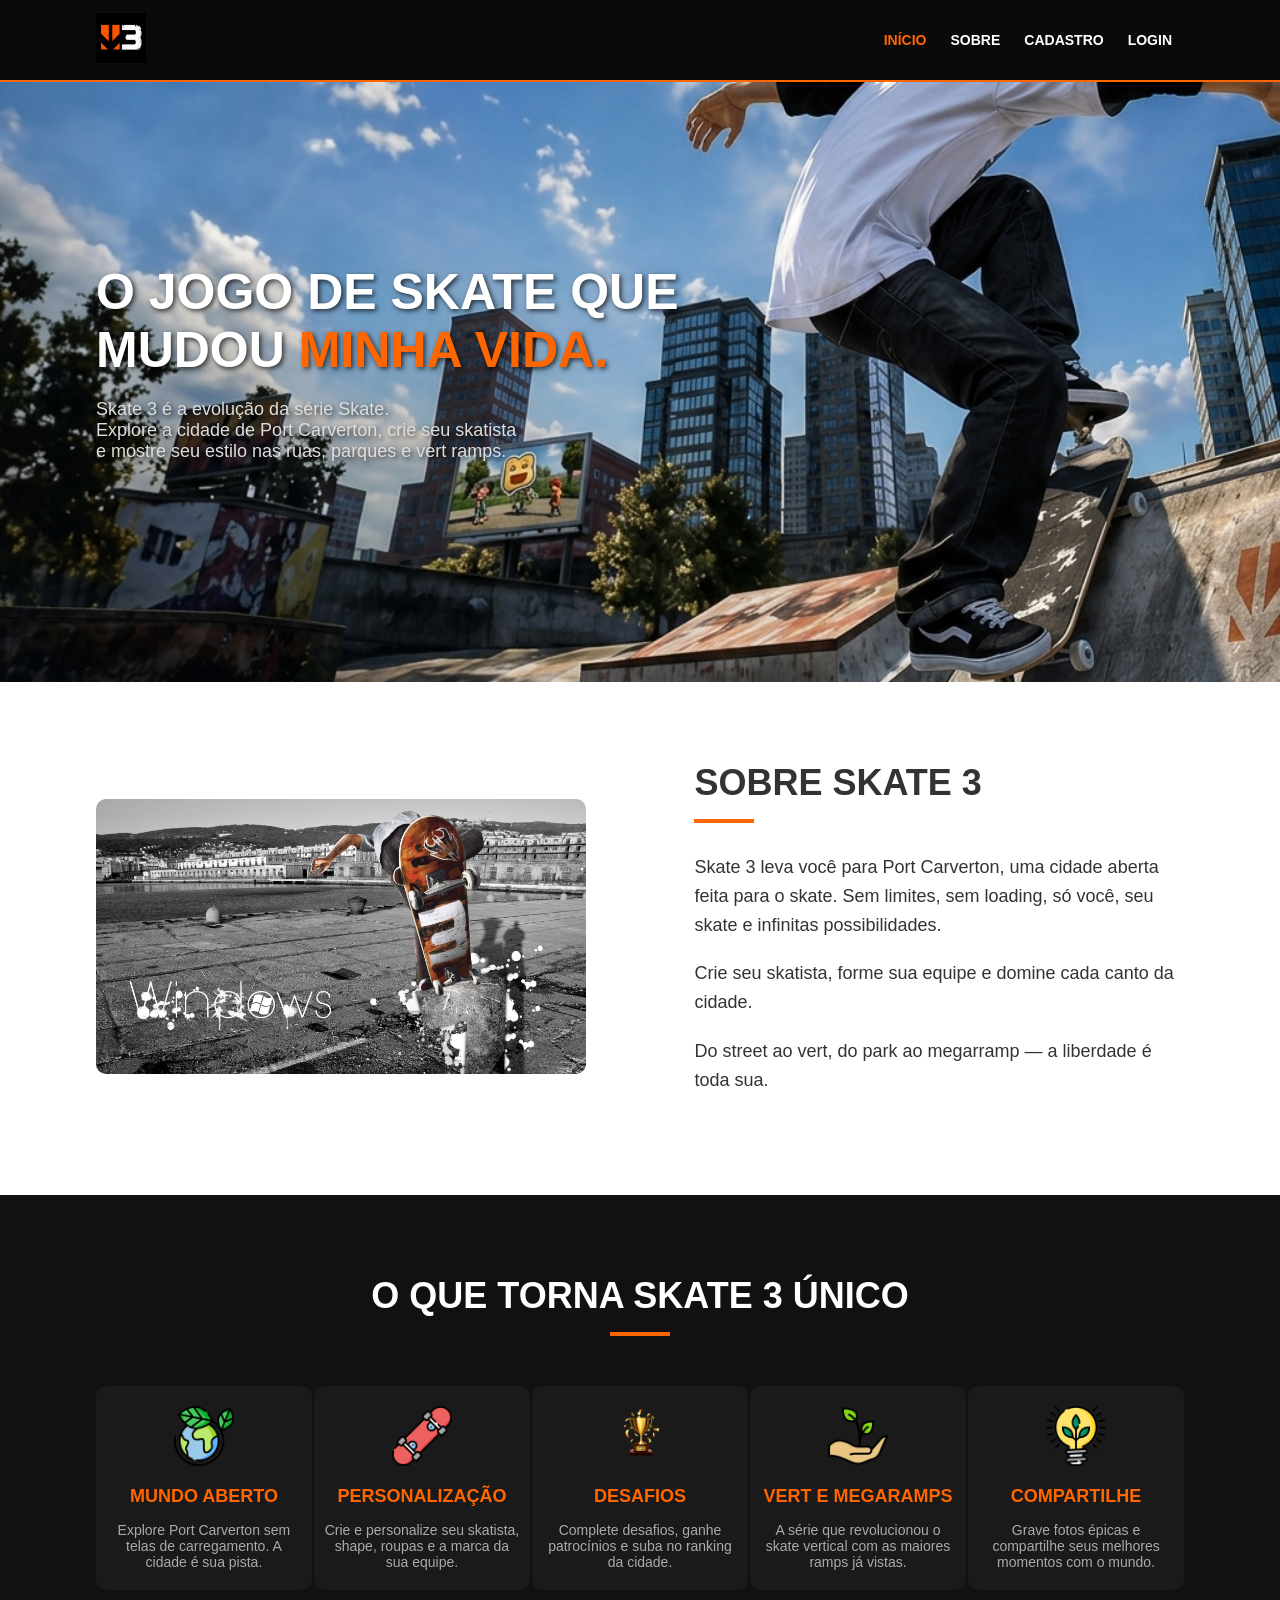
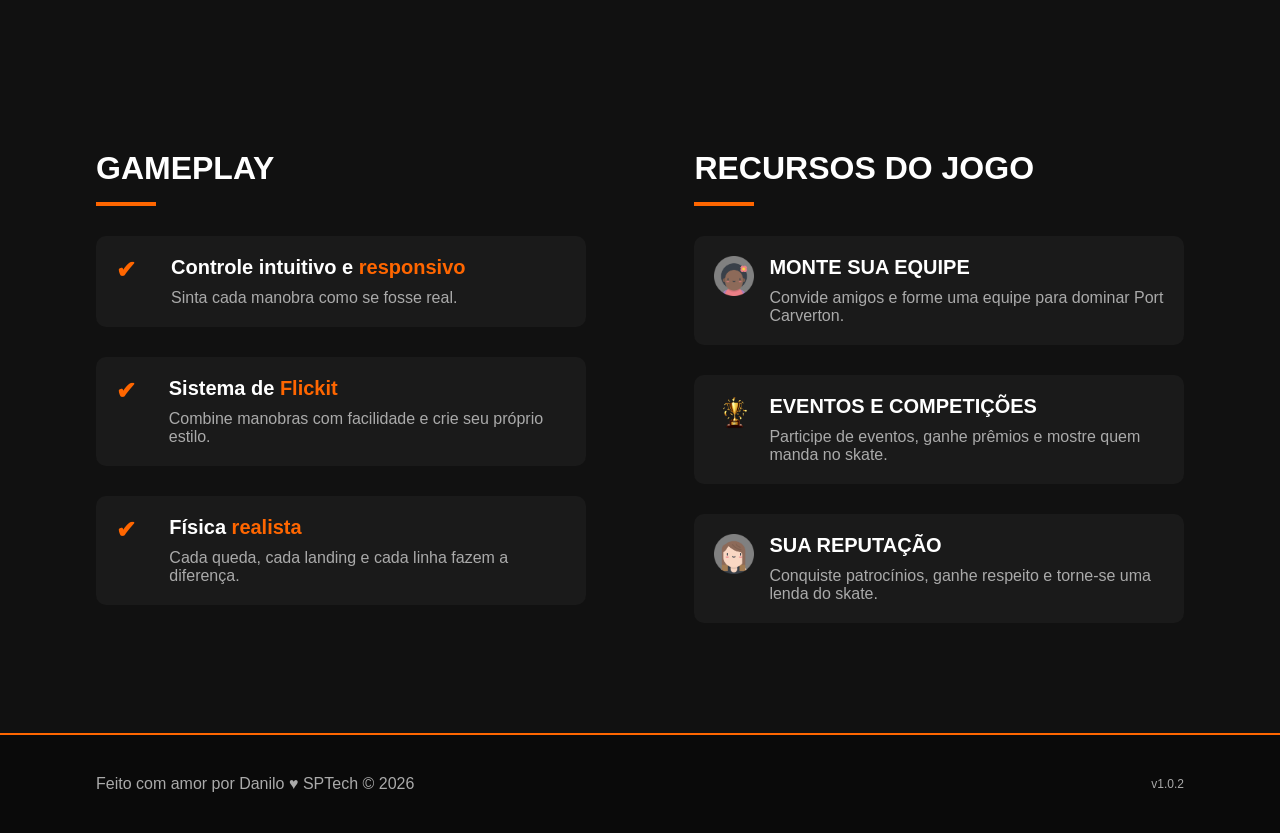
<file: public/index.html>
<!DOCTYPE html>
<html lang="pt-br">

<head>
  <meta charset="UTF-8">
  <meta http-equiv="X-UA-Compatible" content="IE=edge">
  <meta name="viewport" content="width=device-width, initial-scale=1.0">
  <title>Skate 3 | Oficial</title>
  <link rel="stylesheet" href="./css/estilo.css">
  <link rel="icon" href="./assets/imgs/skateicon.jpg">
</head>

<body>

  <div class="header">
    <div class="container">
      <div class="logo">
        <img src="./assets/imgs/logoFinalSkate3.png" alt="Skate 3 Logo">
      </div>
      <ul class="navbar">
        <li class="agora"><a href="#inicio">INÍCIO</a></li>
        <li><a href="#sobre">SOBRE</a></li>
        <li><a href="cadastro.html">CADASTRO</a></li>
        <li><a href="login.html">LOGIN</a></li>
      </ul>
    </div>
  </div>

  <div id="inicio" class="banner">
    <div class="container">
      <div class="banner-content">
        <h1>O JOGO DE SKATE QUE MUDOU <span>MINHA VIDA.</span></h1>
        <p>Skate 3 é a evolução da série Skate.<br>
          Explore a cidade de Port Carverton, crie seu skatista<br>
          e mostre seu estilo nas ruas, parques e vert ramps.</p>
        <div class="botoes">
        </div>
      </div>
    </div>
  </div>

  <div id="sobre" class="sobre">
    <div class="container">
      <div class="sobre-img">
        <img src="./assets/imgs/backGroundskate3.jpg" alt="Skate 3 Sobre">
      </div>
      <div class="sobre-text">
        <h2>SOBRE SKATE 3</h2>
        <div class="linha-laranja"></div>
        <p>Skate 3 leva você para Port Carverton, uma cidade aberta feita para o skate. Sem limites, sem loading, só
          você, seu skate e infinitas possibilidades.</p>
        <p>Crie seu skatista, forme sua equipe e domine cada canto da cidade.</p>
        <p>Do street ao vert, do park ao megarramp — a liberdade é toda sua.</p>
      </div>
    </div>
  </div>

  <div class="features">
    <div class="container flex-column">
      <h2>O QUE TORNA SKATE 3 ÚNICO</h2>
      <div class="linha-laranja"></div>
      <div class="boxes">
        <div class="box">
          <img src="./assets/imgs/planet-earth_color.png" alt="Mundo Aberto">
          <h4>MUNDO ABERTO</h4>
          <p>Explore Port Carverton sem telas de carregamento. A cidade é sua pista.</p>
        </div>
        <div class="box">
          <img src="./assets/imgs/skateicon.jpg" alt="Personalização">
          <h4>PERSONALIZAÇÃO</h4>
          <p>Crie e personalize seu skatista, shape, roupas e a marca da sua equipe.</p>
        </div>
        <div class="box">
          <img src="./assets/imgs/trofeuicon.jpg" alt="Desafios">
          <h4>DESAFIOS</h4>
          <p>Complete desafios, ganhe patrocínios e suba no ranking da cidade.</p>
        </div>
        <div class="box">
          <img src="./assets/imgs/growth_color.png" alt="Vert e Megaramps">
          <h4>VERT E MEGARAMPS</h4>
          <p>A série que revolucionou o skate vertical com as maiores ramps já vistas.</p>
        </div>
        <div class="box">
          <img src="./assets/imgs/lightbulb_color.png" alt="Compartilhe">
          <h4>COMPARTILHE</h4>
          <p>Grave fotos épicas e compartilhe seus melhores momentos com o mundo.</p>
        </div>
      </div>
    </div>
  </div>
  <div class="gameplay-evolucao">
    <div class="container">

      <div class="coluna">
        <h2>GAMEPLAY</h2>
        <div class="linha-laranja"></div>
        <div class="item-lista">
          <span class="icone-check">✔</span>
          <div class="texto">
            <h4>Controle intuitivo e <span>responsivo</span></h4>
            <p>Sinta cada manobra como se fosse real.</p>
          </div>
        </div>
        <div class="item-lista">
          <span class="icone-check">✔</span>
          <div class="texto">
            <h4>Sistema de <span>Flickit</span></h4>
            <p>Combine manobras com facilidade e crie seu próprio estilo.</p>
          </div>
        </div>
        <div class="item-lista">
          <span class="icone-check">✔</span>
          <div class="texto">
            <h4>Física <span>realista</span></h4>
            <p>Cada queda, cada landing e cada linha fazem a diferença.</p>
          </div>
        </div>
      </div>

      <div class="coluna">
        <h2>RECURSOS DO JOGO</h2>
        <div class="linha-laranja"></div>
        <div class="item-lista">
          <img src="./assets/imgs/pessoa1.png" alt="Equipe" class="icone-img">
          <div class="texto">
            <h4>MONTE SUA EQUIPE</h4>
            <p>Convide amigos e forme uma equipe para dominar Port Carverton.</p>
          </div>
        </div>
        <div class="item-lista">
          <img src="./assets/imgs/trofeuicon.jpg" alt="Eventos" class="icone-img">
          <div class="texto">
            <h4>EVENTOS E COMPETIÇÕES</h4>
            <p>Participe de eventos, ganhe prêmios e mostre quem manda no skate.</p>
          </div>
        </div>
        <div class="item-lista">
          <img src="./assets/imgs/pessoa2.png" alt="Reputação" class="icone-img">
          <div class="texto">
            <h4>SUA REPUTAÇÃO</h4>
            <p>Conquiste patrocínios, ganhe respeito e torne-se uma lenda do skate.</p>
          </div>
        </div>
      </div>

    </div>
  </div>
  <div class="footer">
    <div class="container">
      <div class="footer-content">
        <p>Feito com amor por Danilo &hearts; SPTech &copy; 2026</p>
        <span class="version">v1.0.2</span>
      </div>
    </div>
  </div>

</body>

</html>
</file>
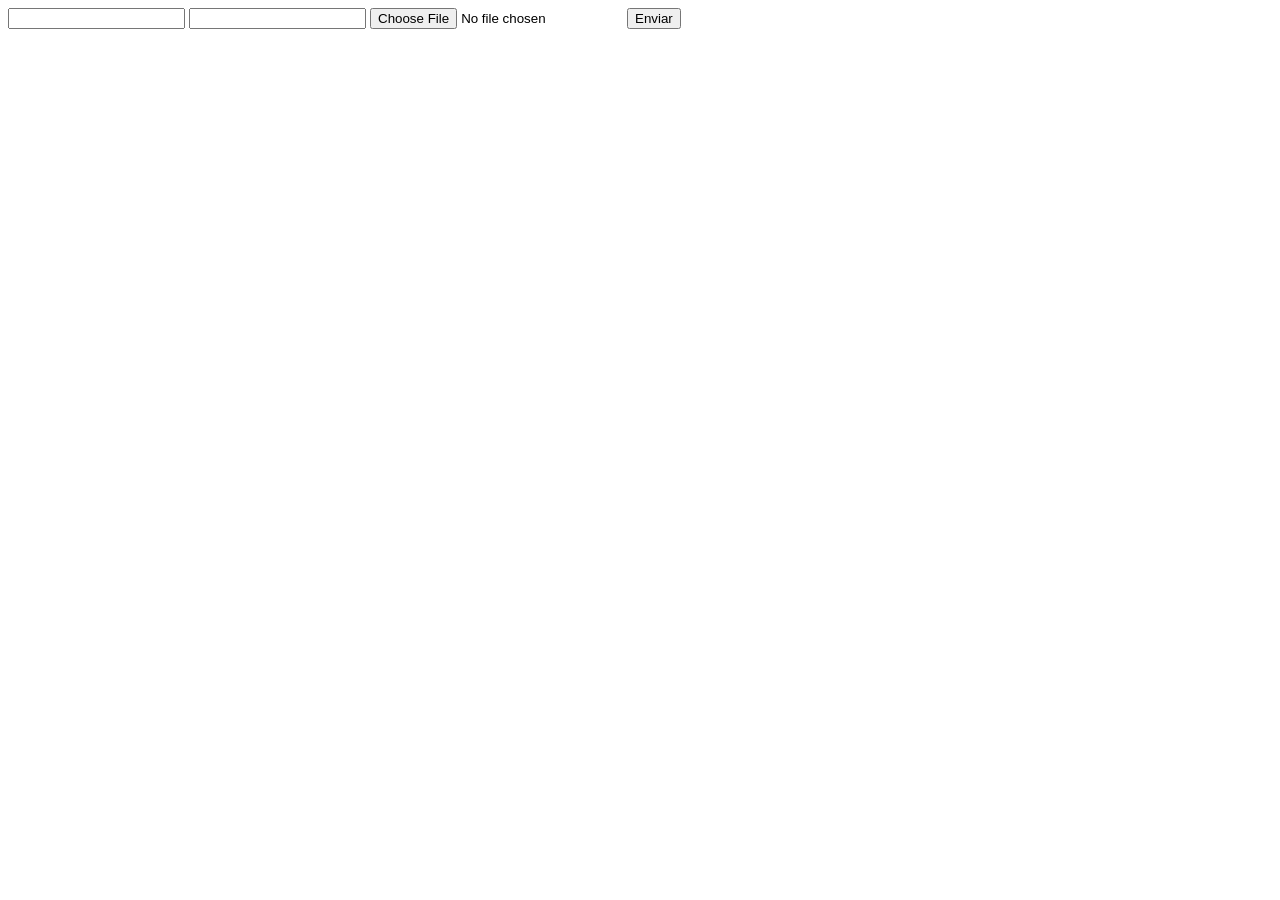
<file: DOCUMENTOS_DE_APOIO/exemplo_de_upload_de_arquivo/public/index.html>
<!DOCTYPE html>
<html lang="en">

<head>
  <meta charset="UTF-8">
  <meta http-equiv="X-UA-Compatible" content="IE=edge">
  <meta name="viewport" content="width=device-width, initial-scale=1.0">
  <title>Upload</title>
</head>

<body>

  <div>
    <input name="nome" id="nome" type="text" />
    <input name="email" id="email" type="url" />
    <input name="foto" id="foto" type="file" />
    <button onclick="enviar()">Enviar</button>
  </div>

  <div id="container"></div>
</body>

</html>

<script>
  function enviar() {
    const formData = new FormData();
    formData.append('foto', foto.files[0])
    formData.append('nome', nome.value)
    formData.append('email', email.value)

    fetch("/usuarios/cadastro", {
      method: "POST",
      body: formData
    })
      .then(res => {
        window.location = "./perfil.html"
      })
      .catch(err => {
        console.log(err);
      })
  }
</script>
</file>
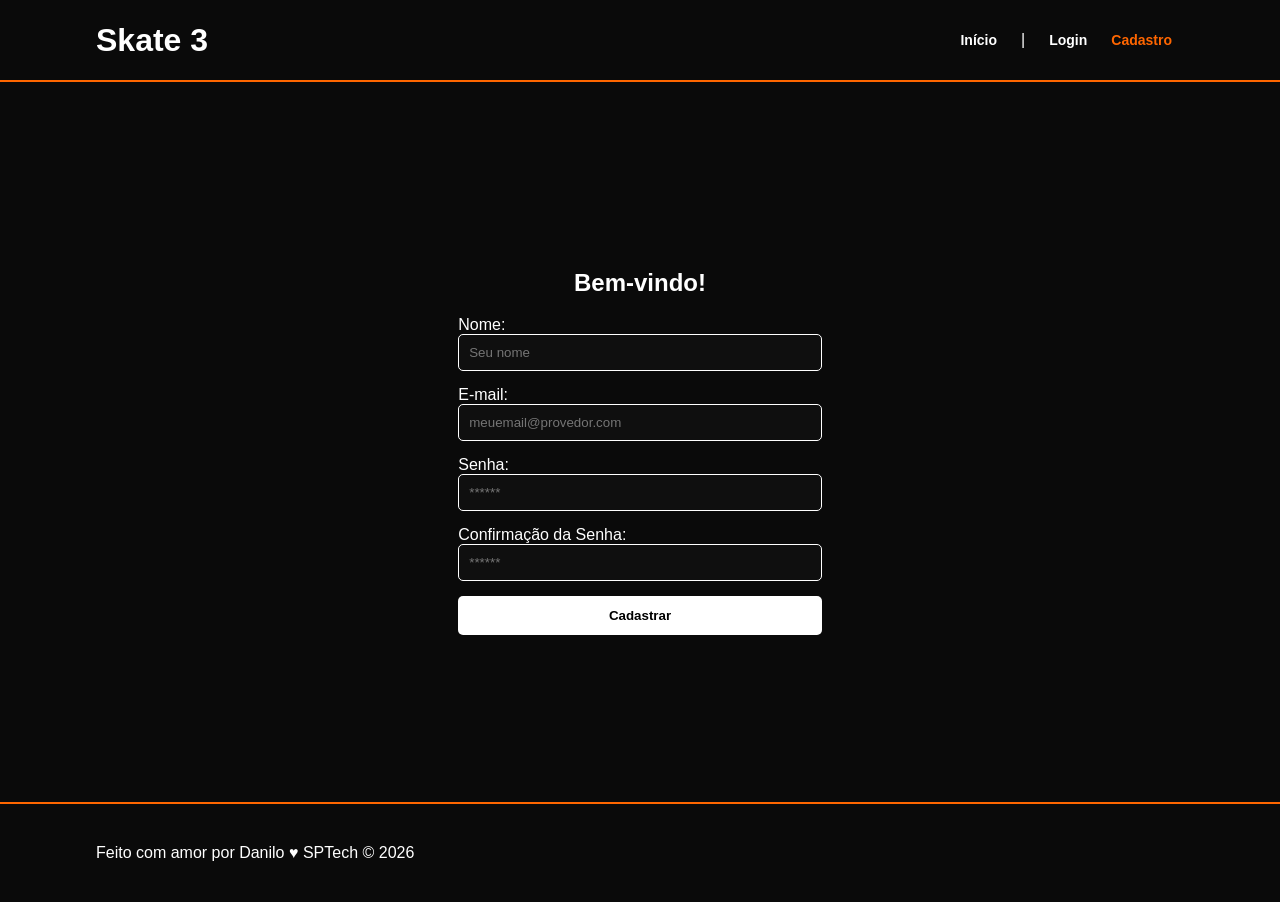
<file: public/cadastro.html>
<!DOCTYPE html>
<html lang="pt-br">

<head>
  <meta charset="UTF-8" />
  <meta http-equiv="X-UA-Compatible" content="IE=edge" />
  <meta name="viewport" content="width=device-width, initial-scale=1.0" />

  <title>Skate 3 | Cadastro</title>

  <script src="./js/sessao.js"></script>
  <link rel="icon" href="./assets/imgs/skateicon.jpg">
  <link rel="stylesheet" href="./css/estilo.css" />
  <link rel="preconnect" href="https://fonts.gstatic.com" />
</head>

<body onload="listar()">
  <!--header inicio-->
  <div class="header">
    <div class="container">
      <h1 class="titulo">Skate 3</h1>
      <ul class="navbar">
        <li>
          <a href="index.html">Início</a>
        </li>
        <!--<li>
          <a href="simulador.html">Simulador</a>
        </li> -->
        <li>|</li>
        <li>
          <a href="login.html">Login</a>
        </li>
        <li class="agora">
          <a href="#">Cadastro</a>
        </li>
      </ul>
    </div>
  </div>
  <!--header fim-->

  <div class="login">
    <div class="alerta_erro">
      <div class="card_erro" id="cardErro">
        <span id="mensagem_erro"></span>
      </div>
    </div>
    <div class="container">
      <div class="card card-cadastro">
        <h2>Bem-vindo!</h2>
        <div class="formulario">
          <!--
                         Para inserir mais um campo, copie uma das inputs abaixo.
                         Assim que inserir vá para o script abaixo.
                     -->
          <div class="campo">
            <span>Nome:</span>
            <input id="nome_input" type="text" placeholder="Seu nome" />
          </div>
          <div class="campo">
            <span>E-mail:</span>
            <input id="email_input" type="text" placeholder="meuemail@provedor.com" />
          </div>
          <div class="campo">
            <span>Senha:</span>
            <input id="senha_input" type="password" placeholder="******" />
          </div>
          <div class="campo">
            <span>Confirmação da Senha:</span>
            <input id="confirmacao_senha_input" type="password" placeholder="******" />
          </div>
          <button class="botao" onclick="cadastrar()">Cadastrar</button>
        </div>
        <div id="div_aguardar" class="loading-div">
          <img src="./assets/circle-loading.gif" id="loading-gif" />
        </div>

        <div id="div_erros_login"></div>
      </div>
    </div>
  </div>

  <!--footer inicio-->
  <div class="footer">
    <div class="container">
      <p>Feito com amor por Danilo &hearts; SPTech &copy; 2026</p>
    </div>
  </div>
  <!--footer fim-->
</body>

</html>

<script>
  function cadastrar() {
    // aguardar();

    //Recupere o valor da nova input pelo nome do id
    // Agora vá para o método fetch logo abaixo
    var nomeVar = nome_input.value;
    var emailVar = email_input.value;
    var senhaVar = senha_input.value;
    var confirmacaoSenhaVar = confirmacao_senha_input.value;

    // Verificando se há algum campo em branco
    if (
      nomeVar == "" ||
      emailVar == "" ||
      senhaVar == "" ||
      confirmacaoSenhaVar == ""
    ) {
      cardErro.style.display = "block";
      mensagem_erro.innerHTML =
        "(Mensagem de erro para todos os campos em branco)";

      finalizarAguardar();
      return false;
    } else {
      setInterval(sumirMensagem, 5000);
    }
    // Enviando o valor da nova input
    fetch("/usuarios/cadastrar", {
      method: "POST",
      headers: {
        "Content-Type": "application/json",
      },
      body: JSON.stringify({
        // crie um atributo que recebe o valor recuperado aqui
        // Agora vá para o arquivo routes/usuario.js
        nomeServer: nomeVar,
        emailServer: emailVar,
        senhaServer: senhaVar,
      }),
    })
      .then(function (resposta) {
        console.log("resposta: ", resposta);

        if (resposta.ok) {
          resposta.json().then(json => {
            sessionStorage.ID_USUARIO = json.insertId;
            sessionStorage.NOME_USUARIO = nomeVar;
            sessionStorage.EMAIL_USUARIO = emailVar;
          });

          cardErro.style.display = "block";

          mensagem_erro.innerHTML =
            "Cadastro realizado com sucesso! Redirecionando para o Quiz...";

          setTimeout(() => {
            window.location = "quiz.html";
          }, "2000");

          limparFormulario();
          finalizarAguardar();
        } else {
          throw "Houve um erro ao tentar realizar o cadastro!";
        }
      })
      .catch(function (resposta) {
        console.log(`#ERRO: ${resposta}`);
        finalizarAguardar();
      });

    return false;
  }

  function sumirMensagem() {
    cardErro.style.display = "none";
  }
</script>
</file>
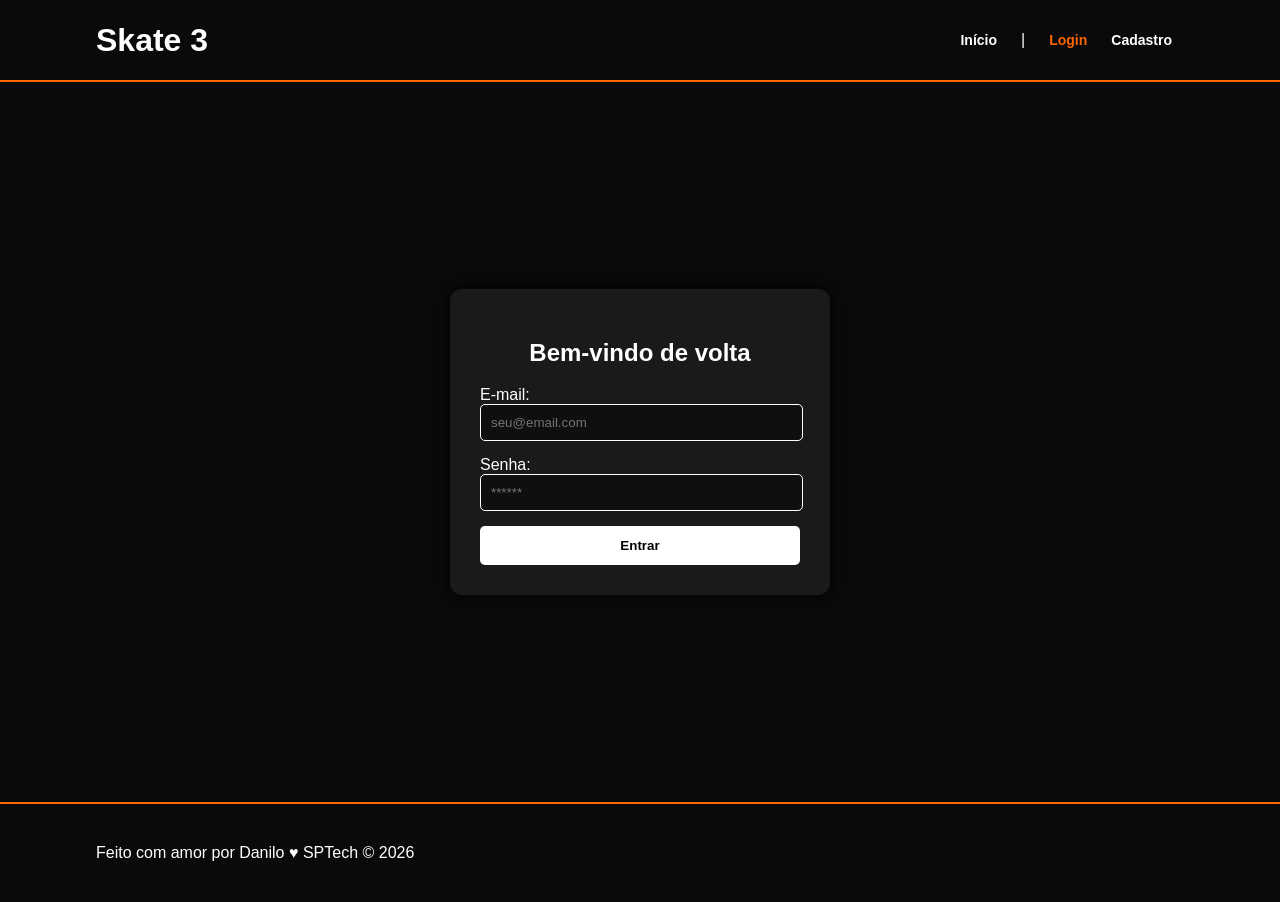
<file: public/login.html>
<!DOCTYPE html>
<html lang="pt-br">

<head>
    <meta charset="UTF-8">
    <meta name="viewport" content="width=device-width, initial-scale=1.0">
    <title>Skate 3 | Login</title>

    <script src="./js/sessao.js"></script>
    <link rel="icon" href="./assets/imgs/skateicon.jpg">
    <link rel="stylesheet" href="./css/estilo.css">
</head>

<body>

    <div class="header">
        <div class="container">
            <h1 class="titulo">Skate 3</h1>
            <ul class="navbar">
                <li><a href="index.html">Início</a></li>
                <!-- <li><a href="manobras.html">Manobras</a></li> -->
                <li>|</li>
                <li class="agora"><a href="#">Login</a></li>
                <li><a href="cadastro.html">Cadastro</a></li>
            </ul>
        </div>
    </div>

    <div class="login">
        <div class="container">
            <div class="card card-login">

                <h2>Bem-vindo de volta</h2>

                <div class="formulario">
                    <div class="campo">
                        <span>E-mail:</span>
                        <input id="email_input" type="text" placeholder="seu@email.com">
                    </div>

                    <div class="campo">
                        <span>Senha:</span>
                        <input id="senha_input" type="password" placeholder="******">
                    </div>

                    <button type="button" class="botao" onclick="entrar()">Entrar</button>
                </div>

                <div id="div_aguardar" class="loading-div">
                    <img src="./assets/circle-loading.gif">
                </div>

                <div id="div_erros_login"></div>

            </div>
        </div>
    </div>

    <div class="footer">
        <div class="container">
            <p>Feito com amor por Danilo &hearts; SPTech &copy; 2026</p>
        </div>
    </div>

</body>

</html>
<script>
    var tentativas = [];

    function entrar() {
        aguardar();

        var emailVar = email_input.value;
        var senhaVar = senha_input.value;

        tentativas.push(emailVar);


        var mensagemTentativas = "<br><br><b>Tentativas de login:</b><br>";
        for (var i = 0; i < tentativas.length; i++) {
            mensagemTentativas += `Tentativa ${i + 1}: ${tentativas[i]}<br>`;
        }

        if (emailVar == '' || senhaVar == '') {
            var divErro = document.getElementById("div_erros_login");

            divErro.innerHTML = "Preencha todos os campos!" + mensagemTentativas;
            divErro.style.display = "block";
            finalizarAguardar();
            return false;
        } else {
            setInterval(sumirMensagem, 5000)
        }
        console.log("FORM LOGIN: ", emailVar);
        console.log("FORM SENHA: ", senhaVar);

        fetch("/usuarios/autenticar", {
            method: "POST",
            headers: {
                "Content-Type": "application/json"
            },
            body: JSON.stringify({
                emailServer: emailVar,
                senhaServer: senhaVar
            })
        }).then(function (resposta) {
            console.log("ESTOU NO THEN DO entrar()!")

            if (resposta.ok) {
                console.log(resposta);

                resposta.json().then(json => {
                    console.log(json);
                    console.log(JSON.stringify(json));
                    sessionStorage.EMAIL_USUARIO = json.email;
                    sessionStorage.NOME_USUARIO = json.nome;
                    sessionStorage.ID_USUARIO = json.id

                    setTimeout(function () {
                        window.location = "dashboard/cards.html";
                    }, 1000); // apenas para exibir o loading

                });

            } else {

                console.log("Houve um erro ao tentar realizar o login!");

                resposta.text().then(texto => {
                    console.error(texto);
                    finalizarAguardar(texto + mensagemTentativas);
                });
            }

        }).catch(function (erro) {
            console.log(erro);
        })

        return false;
    }

    function sumirMensagem() {
        var divErro = document.getElementById("div_erros_login");
        divErro.style.display = "none";
    }
</script>
</file>
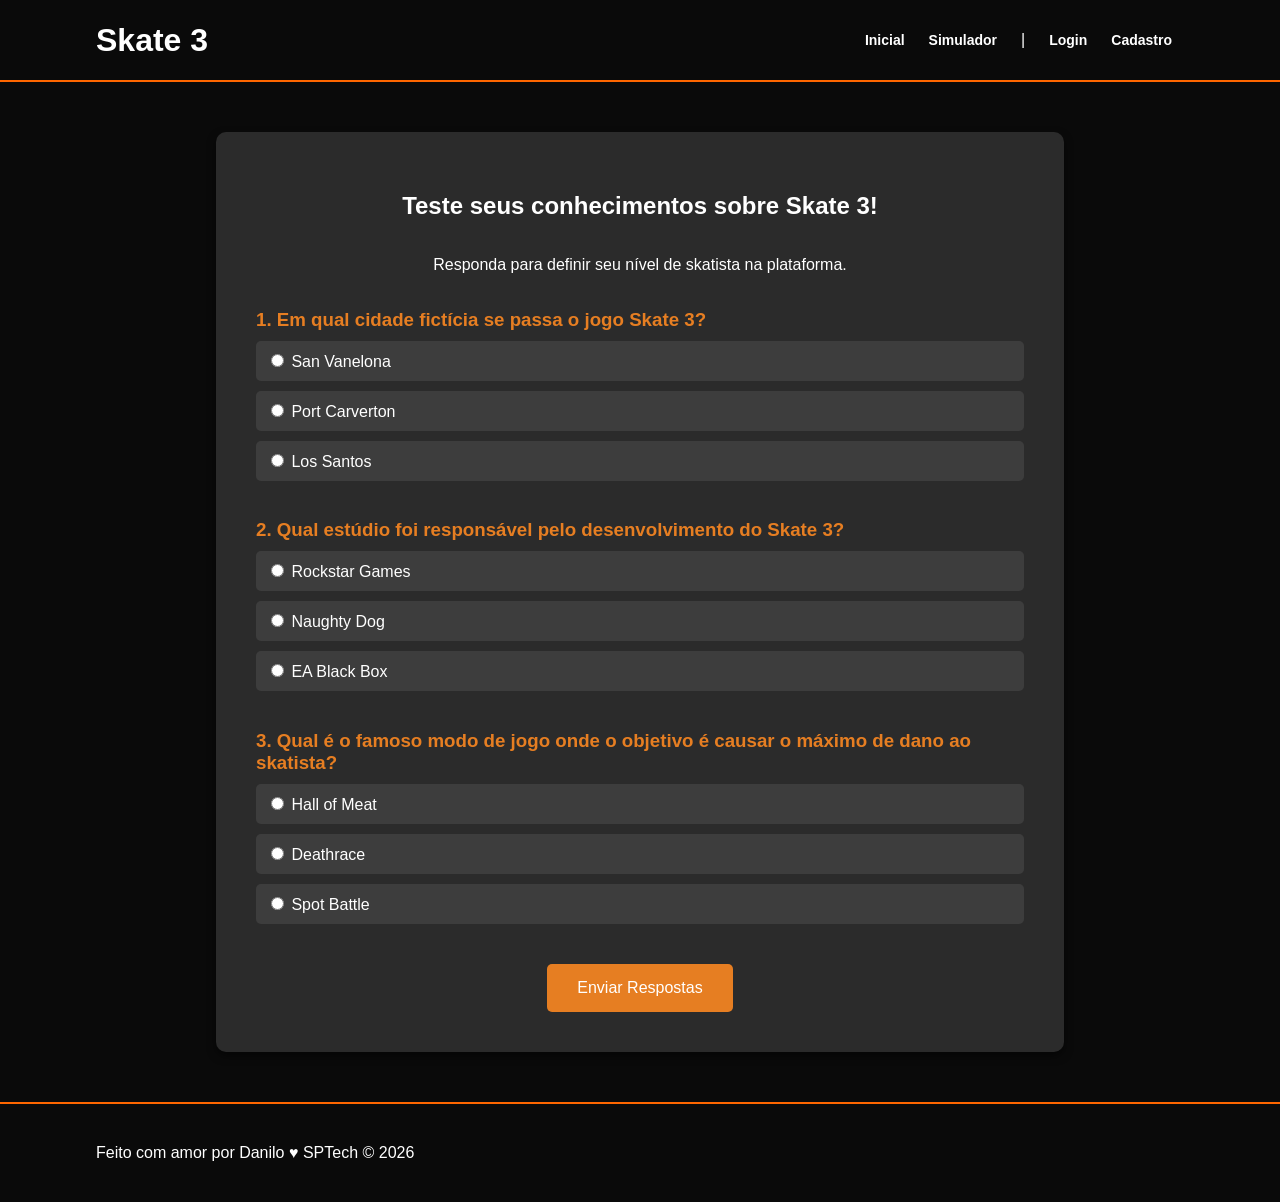
<file: public/quiz.html>
<!DOCTYPE html>
<html lang="pt-br">

<head>
    <meta charset="UTF-8" />
    <meta http-equiv="X-UA-Compatible" content="IE=edge" />
    <meta name="viewport" content="width=device-width, initial-scale=1.0" />

    <title>Skate 3 | Quiz</title>

    <script src="./js/sessao.js"></script>
    <link rel="icon" href="./assets/imgs/skateicon.jpg">
    <link rel="stylesheet" href="./css/estilo.css" />
    <link rel="preconnect" href="https://fonts.gstatic.com" />

</head>

<body>
    <!--header inicio-->
    <div class="header">
        <div class="container">
            <h1 class="titulo">Skate 3</h1>
            <ul class="navbar">
                <li><a href="index.html">Inicial</a></li>
                <li><a href="simulador.html">Simulador</a></li>
                <li>|</li>
                <li><a href="login.html">Login</a></li>
                <li><a href="cadastro.html">Cadastro</a></li>
            </ul>
        </div>
    </div>
    <!--header fim-->

    <div class="quiz-container">
        <h2>Teste seus conhecimentos sobre Skate 3!</h2>
        <p>Responda para definir seu nível de skatista na plataforma.</p>

        <div class="pergunta" id="q1">
            <h3>1. Em qual cidade fictícia se passa o jogo Skate 3?</h3>
            <div class="opcoes">
                <label><input type="radio" name="p1" value="A"> San Vanelona</label>
                <label><input type="radio" name="p1" value="B"> Port Carverton</label>
                <label><input type="radio" name="p1" value="C"> Los Santos</label>
            </div>
        </div>

        <div class="pergunta" id="q2">
            <h3>2. Qual estúdio foi responsável pelo desenvolvimento do Skate 3?</h3>
            <div class="opcoes">
                <label><input type="radio" name="p2" value="A"> Rockstar Games</label>
                <label><input type="radio" name="p2" value="B"> Naughty Dog</label>
                <label><input type="radio" name="p2" value="C"> EA Black Box</label>
            </div>
        </div>

        <div class="pergunta" id="q3">
            <h3>3. Qual é o famoso modo de jogo onde o objetivo é causar o máximo de dano ao skatista?</h3>
            <div class="opcoes">
                <label><input type="radio" name="p3" value="A"> Hall of Meat</label>
                <label><input type="radio" name="p3" value="B"> Deathrace</label>
                <label><input type="radio" name="p3" value="C"> Spot Battle</label>
            </div>
        </div>

        <button class="btn-quiz" onclick="finalizarQuiz()">Enviar Respostas</button>

        <div id="resultado_quiz"></div>
    </div>

    <!--footer inicio-->
    <div class="footer">
        <div class="container">
            <p>Feito com amor por Danilo &hearts; SPTech &copy; 2026</p>
        </div>
    </div>
    <!--footer fim-->

</body>

</html>

<script>
    function finalizarQuiz() {
        var idUsuario = sessionStorage.ID_USUARIO;

        if (!idUsuario) {
            alert("Você precisa estar logado/cadastrado para salvar o quiz!");
            window.location = "cadastro.html";
            return;
        }

        var p1 = document.querySelector('input[name="p1"]:checked');
        var p2 = document.querySelector('input[name="p2"]:checked');
        var p3 = document.querySelector('input[name="p3"]:checked');

        if (!p1 || !p2 || !p3) {
            alert("Por favor, responda todas as perguntas antes de enviar!");
            return;
        }

        var acertos = 0;

        // Respostas corretas: 1: B, 2: C, 3: A
        if (p1.value == "B") acertos++;
        if (p2.value == "C") acertos++;
        if (p3.value == "A") acertos++;

        var divResultado = document.getElementById("resultado_quiz");
        divResultado.style.display = "block";
        divResultado.innerHTML = `Calculando sua pontuação...`;

        // Enviando os dados para o backend
        fetch("/quiz/cadastrar", {
            method: "POST",
            headers: {
                "Content-Type": "application/json",
            },
            body: JSON.stringify({
                idUsuario: idUsuario,
                pontuacao: acertos
            })
        })
            .then(function (resposta) {
                if (resposta.ok) {
                    divResultado.innerHTML = `Quiz finalizado! Você acertou ${acertos} de 3 perguntas. Redirecionando para o login...`;
                    setTimeout(() => {
                        window.location = "login.html";
                    }, 3000);
                } else {
                    throw "Houve um erro ao tentar salvar o quiz!";
                }
            })
            .catch(function (erro) {
                console.log(`#ERRO: ${erro}`);
                divResultado.innerHTML = "Erro ao salvar a pontuação.";
                divResultado.style.color = "red";
            });
    }
</script>
</file>
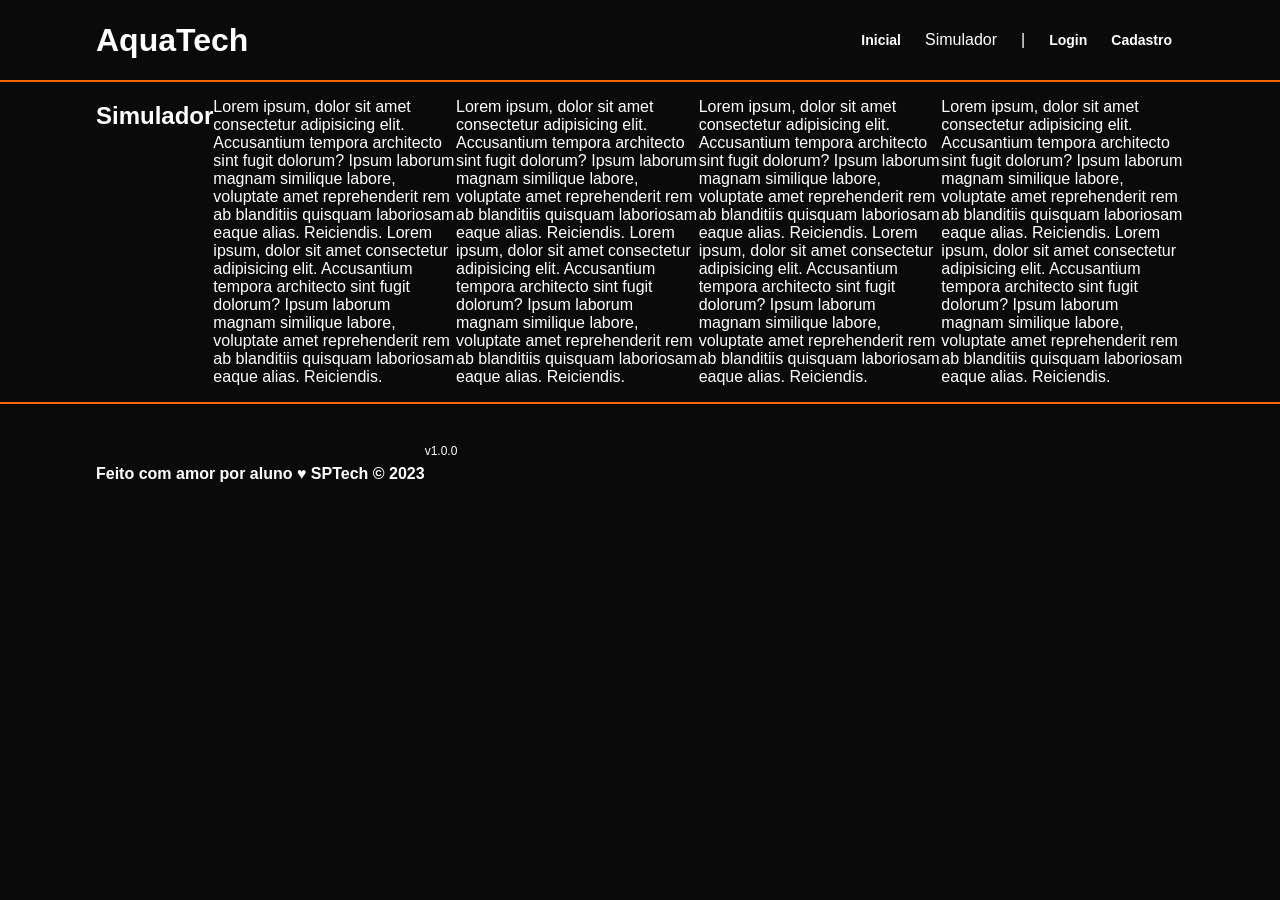
<file: public/simulador.html>
<!DOCTYPE html>
<html lang="pt-br">

<head>
    <meta charset="UTF-8">
    <meta http-equiv="X-UA-Compatible" content="IE=edge">
    <meta name="viewport" content="width=device-width, initial-scale=1.0">

    <title>AquaTech | Simulador</title>

    <script src="./js/sessao.js"></script>

    <link rel="stylesheet" href="./css/estilo.css">
    <link rel="icon" href="./assets/icon/favicon2.ico">
    <link rel="preconnect" href="https://fonts.gstatic.com">
</head>

<body>

    <!--header inicio-->
    <div class="header">
        <div class="container">
            <h1 class="titulo">AquaTech</h1>
            <ul class="navbar">
                <li>
                    <a href="./index.html">Inicial</a>
                </li>
                <li class="agora">Simulador</li>
                <li>|</li>
                <li>
                    <a href="./login.html">Login</a>
                </li>
                <li>
                    <a href="./login.html">Cadastro</a>
                </li>
            </ul>
        </div>
    </div>


    <!-- simulador inicio -->
    <div class="simulador">
        <div class="container">
            <h2>Simulador</h2>
            <p>Lorem ipsum, dolor sit amet consectetur adipisicing elit. Accusantium tempora architecto sint fugit
                dolorum? Ipsum laborum magnam similique labore, voluptate amet reprehenderit rem ab blanditiis quisquam
                laboriosam eaque alias. Reiciendis. Lorem ipsum, dolor sit amet consectetur adipisicing elit.
                Accusantium tempora architecto sint fugit dolorum? Ipsum laborum magnam similique labore, voluptate amet
                reprehenderit rem ab blanditiis quisquam laboriosam eaque alias. Reiciendis.</p>
            <p>Lorem ipsum, dolor sit amet consectetur adipisicing elit. Accusantium tempora architecto sint fugit
                dolorum? Ipsum laborum magnam similique labore, voluptate amet reprehenderit rem ab blanditiis quisquam
                laboriosam eaque alias. Reiciendis. Lorem ipsum, dolor sit amet consectetur adipisicing elit.
                Accusantium tempora architecto sint fugit dolorum? Ipsum laborum magnam similique labore, voluptate amet
                reprehenderit rem ab blanditiis quisquam laboriosam eaque alias. Reiciendis.</p>
            <p>Lorem ipsum, dolor sit amet consectetur adipisicing elit. Accusantium tempora architecto sint fugit
                dolorum? Ipsum laborum magnam similique labore, voluptate amet reprehenderit rem ab blanditiis quisquam
                laboriosam eaque alias. Reiciendis. Lorem ipsum, dolor sit amet consectetur adipisicing elit.
                Accusantium tempora architecto sint fugit dolorum? Ipsum laborum magnam similique labore, voluptate amet
                reprehenderit rem ab blanditiis quisquam laboriosam eaque alias. Reiciendis.</p>
            <p>Lorem ipsum, dolor sit amet consectetur adipisicing elit. Accusantium tempora architecto sint fugit
                dolorum? Ipsum laborum magnam similique labore, voluptate amet reprehenderit rem ab blanditiis quisquam
                laboriosam eaque alias. Reiciendis. Lorem ipsum, dolor sit amet consectetur adipisicing elit.
                Accusantium tempora architecto sint fugit dolorum? Ipsum laborum magnam similique labore, voluptate amet
                reprehenderit rem ab blanditiis quisquam laboriosam eaque alias. Reiciendis.</p>

        </div>
    </div>
    <!-- simulador fim -->

    <!--footer inicio-->
    <div class="footer">
        <div class="container">
            <h4>Feito com amor por aluno &hearts; SPTech &copy; 2023</h4>
            <span class="version">v1.0.0</span>
        </div>
    </div>
    <!--footer fim-->


</body>

</html>
</file>
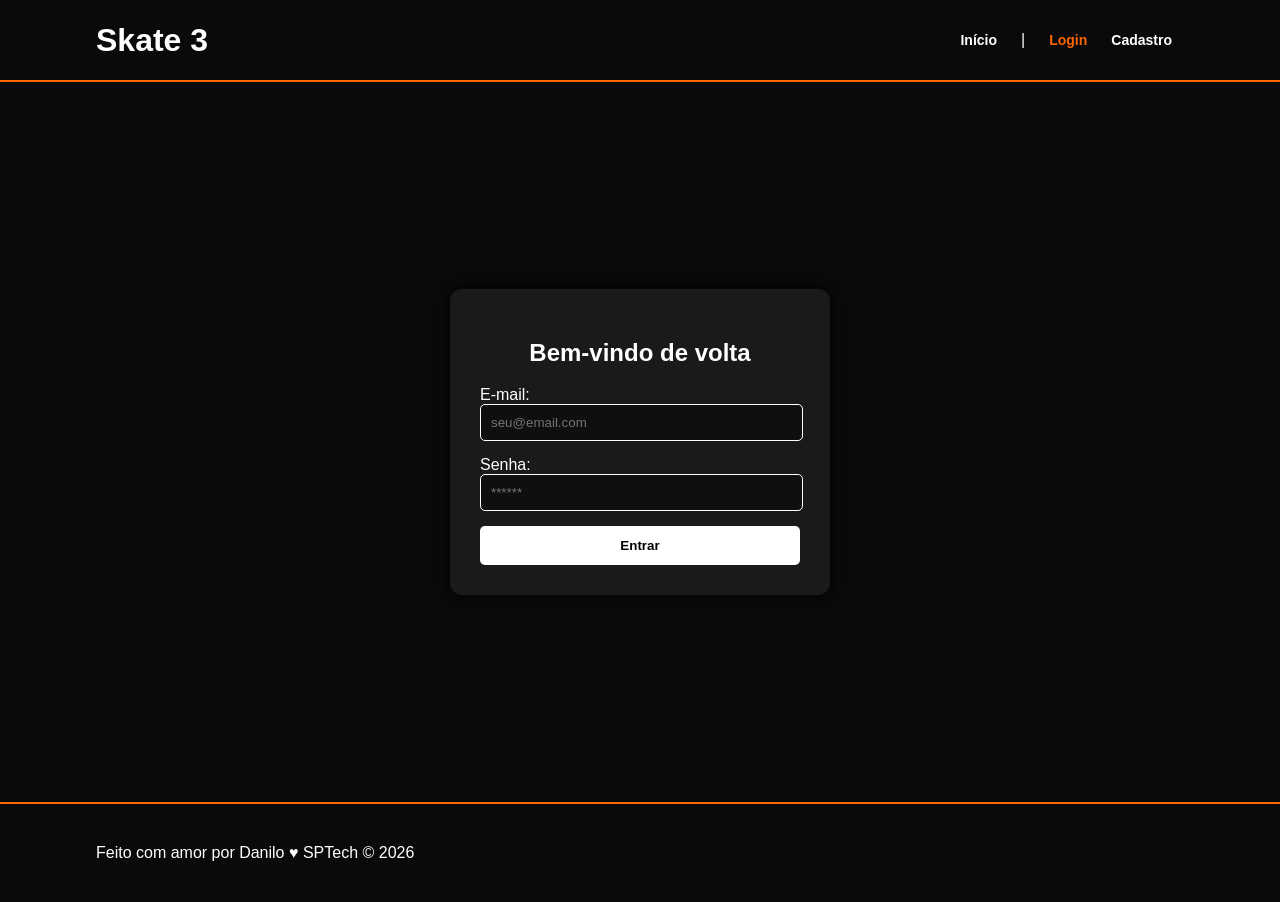
<file: public/dashboard/cards.html>
<!DOCTYPE html>
<html lang="pt-br">

<head>
    <link rel="shortcut icon" href="../assets/icon/favicon2.ico" type="image/x-icon">
    <meta charset="UTF-8">
    <meta http-equiv="X-UA-Compatible" content="IE=edge">
    <meta name="viewport" content="width=device-width, initial-scale=1.0">
    <title>AquaTech | Tempo Real</title>


    <link rel="stylesheet" href="./../css/dashboards.css">
    <link rel="stylesheet" href="./../css/estilo.css" />

    <script src="../js/sessao.js"></script>
    <script src="../js/alerta.js"></script>
    <link rel="preconnect" href="https://fonts.gstatic.com">
    <link
        href="https://fonts.googleapis.com/css2?family=Exo+2:ital,wght@0,100;0,200;0,300;0,400;0,500;0,600;0,700;0,800;0,900;1,100;1,200;1,300;1,400;1,500;1,600;1,700;1,800;1,900&display=swap"
        rel="stylesheet">
</head>

<body onload="validarSessao(), exibirAquarios(),  atualizacaoPeriodica()">

    <div class="janela">

        <div class="header-left dash-header">

            <h1>AquaTech</h1>

            <div class="hello">
                <h3>Olá, <span id="b_usuario">usuário</span>!</h3>
            </div>

            <div class="btn-nav">
                <h3>Aquários</h3>
            </div>

            <div class="btn-nav-white">
                <a href="./dashboard.html">
                    <h3>Gráficos</h3>
                </a>
            </div>

            <div class="btn-nav-white">
                <a href="./mural.html">
                    <h3>Mural de Avisos</h3>
                </a>
            </div>

            <div class="btn-logout" onclick="limparSessao()">
                <h3>Sair</h3>
            </div>

        </div>

        <div class="dash">
            <div id="alerta">
            </div>
            <div class="area-parametros-alerta">
                <p class="titulo-legenda">
                    Legenda - Parâmetros para Alertas
                </p>
                <div class="parametros-alerta">
                    <div class="item-regua perigo-frio">
                        <p>Perigo</p>
                        <p>&lt;=5°C</p>
                    </div>
                    <div class="item-regua alerta-frio">
                        <p>Alerta</p>
                        <p>&lt;=10°C</p>
                    </div>
                    <div class="item-regua ideal">
                        <p>Ideal</p>
                        <p>20°C</p>
                    </div>
                    <div class="item-regua alerta-quente">
                        <p>Alerta</p>
                        <p>&gt;=22°C</p>
                    </div>
                    <div class="item-regua perigo-quente">
                        <p>Perigo</p>
                        <p>&gt;=23°C</p>
                    </div>
                </div>
            </div>

            <div class="cards" id="cardAquarios">

            </div>

        </div>

    </div>

</body>

<script>

    function exibirAquarios() {
        JSON.parse(sessionStorage.AQUARIOS).forEach(item => {
            document.getElementById("cardAquarios").innerHTML += `
                    <div class="card-aquario">
                        <div class="title-aquario">
                            <h1>${item.descricao}</h1>
                        </div>
                        <div class="desc-aquario">
                        <div class="temperatura">
                            <p id="temp_aquario_${item.id}">-°C</p>
                        </div>
                        <div class="cor-alerta" id="card_${item.id}"></div>
                    </div>
                    </div>
                    `
        });
    }

</script>

</html>
</file>
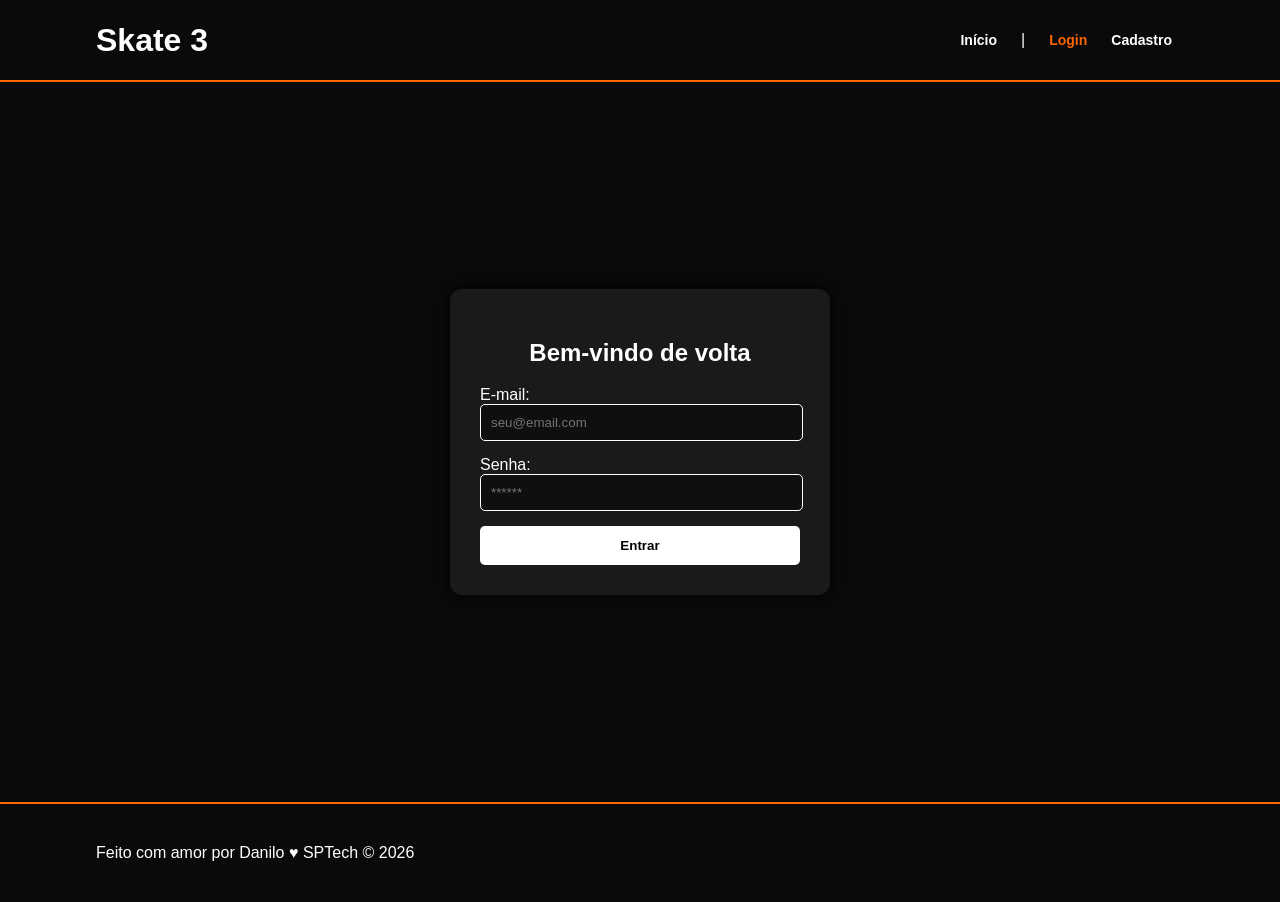
<file: public/dashboard/edicao-aviso.html>
<!DOCTYPE html>
<html lang="pt-br">

<head>
    <link rel="shortcut icon" href="../assets/icon/favicon2.ico" type="image/x-icon">
    <meta charset="UTF-8">
    <meta http-equiv="X-UA-Compatible" content="IE=edge">
    <meta name="viewport" content="width=device-width, initial-scale=1.0">
    <title>AquaTech | Página Inicial</title>

    
    <link rel="stylesheet" href="./../css/dashboards.css">
    <link rel="stylesheet" href="./../css/estilo.css" />
    <script src="../js/sessao.js"></script>

    <link rel="preconnect" href="https://fonts.gstatic.com">
    <link
        href="https://fonts.googleapis.com/css2?family=Exo+2:ital,wght@0,100;0,200;0,300;0,400;0,500;0,600;0,700;0,800;0,900;1,100;1,200;1,300;1,400;1,500;1,600;1,700;1,800;1,900&display=swap"
        rel="stylesheet">
</head>

<body onload="validarSessao(), listarInfosDeUm()" style="background-color: #161618;">
    <!-- <body onload="validarSessao()"> -->

    <div class="janela">


        <div class="header-left">

            <h1>AquaTech</h1>

            <div class="hello">
                <h3>Olá, <span id="b_usuario">usuário</span>!</h3>
            </div>

            <div class="btn-nav-white">
                <a href="cards.html">
                    <h3>Aquários</h3>
                </a>
            </div>

            <div class="btn-nav-white">
                <a href="./dashboard.html">
                    <h3>Gráficos</h3>
                </a>
            </div>

            <div class="btn-nav-white">
                <a href="./mural.html">
                    <h3>Mural de Avisos</h3>
                </a>
            </div>

            <div class="btn-logout" onclick="limparSessao()">
                <h3>Sair</h3>
            </div>

        </div>

        <div class="dash-right">

            <div class="avisos">
                <div class="container">
                    <h1>Editar um aviso</h1>
                    <div class="div-form">
                        <label>
                            ID:
                            <br>
                            <input id="input_id" maxlength="100" type="text" style="color: rgb(196, 196, 196)" disabled>
                        </label>
                        <label>
                            Autor:
                            <br>
                            <input id="input_nome" maxlength="100" type="text" style="color: rgb(196, 196, 196)"
                                disabled>
                        </label>
                        <label>
                            Título:
                            <br>
                            <input id="input_titulo" maxlength="100" type="text" style="color: rgb(196, 196, 196)"
                                disabled>
                        </label>
                        <br>
                        <label>
                            Descrição (máximo de 250 caracteres):
                            <br>
                            <textarea id="textarea_descricao" maxlength="250" rows="5"></textarea>
                        </label>
                        <br>
                        <button onclick="editar()">Editar</button>
                    </div>

                </div>
            </div>
        </div>
    </div>
</body>

</html>

<script>
    function listarInfosDeUm() {
        console.log("Criar função de trazer informações de post escolhido");
    }

    function editar() {
        fetch(`/avisos/editar/${sessionStorage.getItem("ID_POSTAGEM_EDITANDO")}`, {
            method: "PUT",
            headers: {
                "Content-Type": "application/json"
            },
            body: JSON.stringify({
                descricao: textarea_descricao.value
            })
        }).then(function (resposta) {

            if (resposta.ok) {
                window.alert("Post atualizado com sucesso pelo usuario de email: " + sessionStorage.getItem("EMAIL_USUARIO") + "!");
                window.location = "/dashboard/mural.html"
            } else if (resposta.status == 404) {
                window.alert("Deu 404!");
            } else {
                throw ("Houve um erro ao tentar realizar a postagem! Código da resposta: " + resposta.status);
            }
        }).catch(function (resposta) {
            console.log(`#ERRO: ${resposta}`);
        });
    }

</script>
</file>
<file: public/css/estilo.css>
/* UTILITARIOS GERAIS */
body {
  margin: 0;
  padding: 0;
  font-family: Arial, Helvetica, sans-serif;
  background-color: #0a0a0a;
  color: #ffffff;
}

.container {
  display: flex;
  width: 85%;
  margin: auto;
}

.flex-column {
  flex-direction: column;
  align-items: center;
}

.linha-laranja {
  width: 60px;
  height: 4px;
  background-color: #ff6600;
  margin-top: 15px;
  margin-bottom: 30px;
}

/* HEADER */
.header {
  height: 80px;
  background-color: #0a0a0a;
  border-bottom: 2px solid #ff6600;
}

.header .container {
  justify-content: space-between;
  align-items: center;
  height: 100%;
}

.logo img {
  height: 50px;
}

.navbar {
  display: flex;
  align-items: center;
  list-style: none;
  padding: 0;
  margin: 0;
}

.navbar li {
  margin: 0 12px;
}

.navbar a {
  text-decoration: none;
  color: #ffffff;
  font-weight: 600;
  font-size: 14px;
}

.navbar a:hover,
.navbar .agora a {
  color: #ff6600;
}

/* BANNER */
.banner {
  height: 600px;
  background-image: url('../assets/imgs/banner_limpo.png');
  background-size: cover;
  background-position: center;
  display: flex;
  align-items: center;
}

.banner-content {
  width: 600px;
  text-shadow: 2px 2px 5px rgba(0, 0, 0, 0.7);
}

.banner h1 {
  font-size: 50px;
  font-weight: bold;
  margin: 0;
  margin-bottom: 20px;
}

.banner h1 span {
  color: #ff6600;
}

.banner p {
  font-size: 18px;
  margin-bottom: 40px;
  color: #dddddd;
}


/* SOBRE */
.sobre {
  background-color: #ffffff;
  color: #333333;
  padding: 80px 0;
}

.sobre .container {
  align-items: center;
  justify-content: space-between;
}

.sobre-img {
  width: 45%;
}

.sobre-img img {
  width: 100%;
  border-radius: 10px;
}

.sobre-text {
  width: 45%;
}

.sobre-text h2 {
  font-size: 36px;
  margin: 0;
}

.sobre-text p {
  font-size: 18px;
  line-height: 1.6;
  margin-bottom: 20px;
}

/* FEATURES */
.features {
  background-color: #111111;
  padding: 80px 0;
  text-align: center;
}

.features h2 {
  font-size: 36px;
  margin: 0;
}

.boxes {
  display: flex;
  justify-content: space-between;
  width: 100%;
  margin-top: 20px;
}

.box {
  width: 18%;
  display: flex;
  flex-direction: column;
  align-items: center;
  padding: 20px 10px;
  background-color: #1a1a1a;
  border-radius: 10px;
}

.box img {
  width: 60px;
  height: 60px;
  margin-bottom: 20px;
}

.box h4 {
  font-size: 18px;
  margin: 0;
  margin-bottom: 15px;
  color: #ff6600;
}

.box p {
  font-size: 14px;
  color: #aaaaaa;
  margin: 0;
}

/* GAMEPLAY & EVOLUCAO */
.gameplay-evolucao {
  background-color: #111111;
  padding: 80px 0;
}

.gameplay-evolucao .container {
  justify-content: space-between;
}

.coluna {
  width: 45%;
}

.coluna h2 {
  font-size: 32px;
  margin: 0;
}

.item-lista {
  display: flex;
  align-items: flex-start;
  margin-bottom: 30px;
  background-color: #1a1a1a;
  padding: 20px;
  border-radius: 10px;
}

.icone-check {
  color: #ff6600;
  font-size: 24px;
  font-weight: bold;
  width: 40px;
  margin-right: 15px;
}

.icone-img {
  width: 40px;
  height: 40px;
  margin-right: 15px;
}

.texto h4 {
  margin: 0;
  margin-bottom: 10px;
  font-size: 20px;
}

.texto h4 span {
  color: #ff6600;
}

.texto p {
  margin: 0;
  color: #aaaaaa;
}

/* FOOTER */
.footer {
  background-color: #0a0a0a;
  padding: 40px 0;
  border-top: 2px solid #ff6600;
}

.footer-content {
  width: 100%;
  display: flex;
  justify-content: space-between;
  align-items: center;
  color: #aaaaaa;
}

.footer p {
  margin: 0;
}

.version {
  font-size: 12px;
}

html {
  scroll-behavior: smooth;
}

/*LOGIN E CADASTRO*/
.login {
  display: flex;
  justify-content: center;
  align-items: center;
  min-height: 80vh;
}

.login .container {
  display: flex;
  justify-content: center;
  align-items: center;
}

.login .card-login {
  background: #1a1a1a;
  padding: 30px;
  border-radius: 12px;
  box-shadow: 0 0 15px black;
  width: 320px;
  text-align: center;
}

.login .campo {
  margin-bottom: 15px;
  text-align: left;
}

.login input {
  width: 94%;
  padding: 10px;
  border-radius: 5px;
  border: 1px solid white;
  background: #0f0f0f;
  color: white;
}

.login .botao {
  width: 100%;
  padding: 12px;
  background: white;
  border: none;
  border-radius: 5px;
  color: black;
  font-weight: bold;
  cursor: pointer;
}

.login .botao:hover {
  background: white;
}

.loading-div {
  display: flex;
  justify-content: center;
  margin-top: 20px;
}

.loading-div {
  display: none;
}

.card-cadastro h2 {
  display: flex;
  justify-content: center;
}

/* QUIZ */

.quiz-container {
  display: flex;
  flex-direction: column;
  align-items: center;
  background-color: #2b2b2b;
  color: white;
  padding: 40px;
  border-radius: 10px;
  width: 60%;
  margin: 50px auto;
  box-shadow: 0 4px 8px rgba(0, 0, 0, 0.5);
}

.pergunta {
  margin-bottom: 20px;
  width: 100%;
  text-align: left;
}

.pergunta h3 {
  color: #e67e22;
  margin-bottom: 10px;
}

.opcoes {
  display: flex;
  flex-direction: column;
  gap: 10px;
}

.opcoes label {
  background-color: #3d3d3d;
  padding: 10px;
  border-radius: 5px;
  cursor: pointer;
  transition: 0.3s;
}

.opcoes label:hover {
  background-color: #e67e22;
  color: #fff;
}

.btn-quiz {
  background-color: #e67e22;
  color: white;
  border: none;
  padding: 15px 30px;
  font-size: 16px;
  border-radius: 5px;
  cursor: pointer;
  transition: 0.3s;
  margin-top: 20px;
}

.btn-quiz:hover {
  background-color: #d35400;
}

#resultado_quiz {
  margin-top: 20px;
  font-size: 20px;
  font-weight: bold;
  color: #2ecc71;
  display: none;
}
</file>
<file: public/css/dashboards.css>
/* pagina mural */

@import url('https://fonts.googleapis.com/css2?family=Barlow:ital,wght@0,100;0,200;0,300;0,400;0,500;0,600;0,700;0,800;0,900;1,100;1,200;1,300;1,400;1,500;1,600;1,700;1,800;1,900&display=swap');

body {
  margin: 0;
  padding: 0;
  font-family: 'Barlow', 'Segoe UI', 'Segoe UI', Tahoma, Geneva, Verdana, sans-serif;
}

.label-captura {
  display: flex;
  justify-content: center;
}

.dash-right .avisos {
  width: 100%;
  color: rgb(216, 216, 216);
  font-family: 'Barlow', 'Segoe UI', 'Segoe UI', Tahoma, Geneva, Verdana, sans-serif;
}

.dash-right .avisos .container {
  display: flex;
  flex-direction: column;
  align-items: center;
}

.dash-right .avisos .container .div-form {
  width: 95%;
}

.dash-right .avisos .container .div-form #form_postagem {
  width: 95%;
}

.dash-right .avisos .div-form label {
  width: 95%;
}

.dash-right .avisos .div-form input {
  width: 95%;
  border-radius: 5px;
}

.dash-right .avisos .div-form textarea {
  width: 95%;
  border: 3px solid #e6005a;
  background-color: white;
  border-radius: 5px;
}

.dash-right .avisos .div-form button {
  cursor: pointer;
  font-family: 'Barlow', 'Segoe UI', 'Segoe UI', Tahoma, Geneva, Verdana, sans-serif;
  border: 0;
  border-radius: 5px;
  font-weight: 600;
  font-size: 18px;
  padding: 10px 15px;
  color: white;
  background-color: #e6005a;
  width: 120px;
}

.publicacao-btn-editar {
  cursor: pointer;
  font-family: 'Barlow', 'Segoe UI', 'Segoe UI', Tahoma, Geneva, Verdana, sans-serif;
  border: 0;
  border-radius: 5px;
  font-weight: 600;
  font-size: 14px;
  padding: 5px 8px;
  color: white;
  background-color: #e6005a;
  width: 80px;
}

.publicacao {
  display: flex;
  flex-wrap: wrap;
  align-content: stretch;
  flex-direction: column;
  justify-content: center;
  align-items: stretch;
  border-bottom: 3px solid #e6005a;
  padding: 20px;
}

.publicacao>*:not(:last-child) {
  padding: 0 0 10px 0;
}

.div-results {
  width: 100%;
}

.div-results .feed-container {
  background-color: #212124;
  border-radius: 5px;
  margin-bottom: 80px;
}

.div-buttons {
  display: flex;
  justify-content: flex-end;
}

.div-buttons>* {
  margin-left: 30px;
}

/* pagina graficos */

.dash-header {
  background-color: #212124;
}

.dash {
  width: 80%;
  position: relative;
  top: 0;
  left: 20%;
  background-color: #161618;
  height: 100vh;
  overflow: auto;
}

.area-parametros-alerta {
  /* border: 2px solid pink; */
  display: flex;
  flex-direction: column;
  width: 70%;
  margin: auto;
  margin-top: 10px;
  background-color: #212124;
}

.area-parametros-alerta .titulo-legenda {
  color: white;
  font-weight: 600;
  width: fit-content;
  margin: 10px 20px;
}

.parametros-alerta {
  display: flex;
  width: 100%;
}

.item-regua {
  width: 20%;
  text-align: center;
  height: 80px;
  display: flex;
  flex-direction: column;
  justify-content: center;
  align-self: center;
}

.item-regua p {
  margin: 0;
  font-weight: 500;
}

.item-regua p:nth-child(2) {
  font-weight: 800;
}

.perigo-frio {
  background-color: #5c6bc0;
}

.perigo-quente {
  background-color: #ff7043;
}

.alerta-frio {
  background-color: #42a5f5;
}

.alerta-quente {
  background-color: #ffee58;
}

.ideal {
  background-color: #9ccc65;
}

.cards {
  display: flex;
  flex-wrap: wrap;
  justify-content: center;
  height: 450px;
  width: 100%;
  align-items: center;
  color: white;
}

.card-aquario {
  margin: 2%;
  min-width: 40%;
  max-width: 50%;
  width: fit-content;
  flex-wrap: wrap;
  display: flex;
  /* text-align: center; */
  height: 180px;
  /* justify-content: right; */
  background-color: #212124;
  font-size: 20px;
}

.card-aquario h1 {
  width: fit-content;
}

.card-aquario p {
  margin: 0;
  font-size: 50px;
  font-weight: lighter;
  text-align: left;
}

.desc-aquario {
  display: flex;
  flex-direction: row;
  align-items: center;
  width: 100%;
}

.desc-aquario .cor-alerta {
  width: 30px;
}

.title-aquario {
  width: 100%;
}


.cards h1 {
  font-size: 22px;
  border-bottom: solid white 1px;
  text-align: left;
  font-weight: lighter;
  margin: 20px;
}

.temperatura,
.umidade {
  margin: 5px;
  margin-left: 20px;
  width: 75%;
}

.cor-alerta {
  width: 13%;
  height: 30%;
  border-radius: 50%;
  display: inline-block;
}

.btns-dash {
  display: flex;
  align-items: center;
  justify-content: center;
  margin-top: 30px;
  flex-wrap: wrap;
  padding: 0 30% 0 30%;
}

.graph {
  width: 70%;
  margin: auto;
  padding-top: 10px;
}

.tituloGraficos {
  color: rgb(216, 216, 216);
  display: flex;
  justify-content: center;
}

.btn-chart {
  font-family: 'Barlow', 'Segoe UI', 'Segoe UI', Tahoma, Geneva, Verdana, sans-serif;
  border: 0;
  font-weight: 600;
  font-size: 18px;
  padding: 10px 15px;
  color: #e6005a;
  background-color: white;
  margin: 5px;
  border-radius: 3px;
  cursor: pointer
}

.btn-pink {
  color: white;
  background-color: #e6005a;
}

.btn-white {
  color: #e6005a;
  background-color: white;

}

.label-captura {
  height: 80px;
}

.display-none {
  display: none;
}

.display-flex {
  display: flex;
}

.display-block {
  display: block;
}

canvas {
  width: 100% !important;
  height: 100% !important;
}

/* PAGINA DOS GRÁFICOS 2023 */

.janela {
  display: flex;
  /* width: 100vw; */
}

.header-left a {
  text-decoration: none;
  color: white;
}

.header-left {
  position: fixed;
  top: 0;
  left: 0;
  z-index: 999;
  height: 100vh;
  width: 20%;
  display: flex;
  flex-direction: column;
  justify-content: space-evenly;
  align-items: center;
  border-right: 3px solid #32b9cd;
  background-color: #212124;
}

.dash-right {
  display: flex;
  width: 70%;
  height: fit-content;
  background-color: #161618;
  position: relative;
  top: 0;
  left: 25%;
  height: 100vh;
  overflow: auto;
}

.header-left h1 {
  color: #32b9cd;
}

.hello {
  width: 100%;
  display: flex;
  justify-content: center;
}

.hello h3 {
  color: #e3b062;
  font-weight: 300;
  font-size: 1.2rem;
}

.hello h3 span {
  font-weight: 800;
}

.btn-nav {
  width: 40%;
  color: white;
  background-color: #e6005a;
  border-radius: 5px;
  text-align: center;
  padding: 2% 5%;
}

.btn-nav-white {
  width: 40%;
  background-color: white;
  border: 3px solid #e6005a;
  border-radius: 5px;
  text-align: center;
  padding: 2% 5%;
}

.btn-nav-white h3 {
  color: #e6005a;
  padding: 0;
  margin: 0;
}

.btn-nav h3,
.btn-logout h3 {
  margin: 0;
  padding: 0;
}

.btn-logout {
  margin: 0;
  padding: 0;
  width: 20%;
  background-color: #32b9cd;
  color: white;
  border-radius: 10px;
  text-align: center;
  padding: 10px 15px;
  margin-bottom: 100px;
  cursor: pointer;
}
</file>
